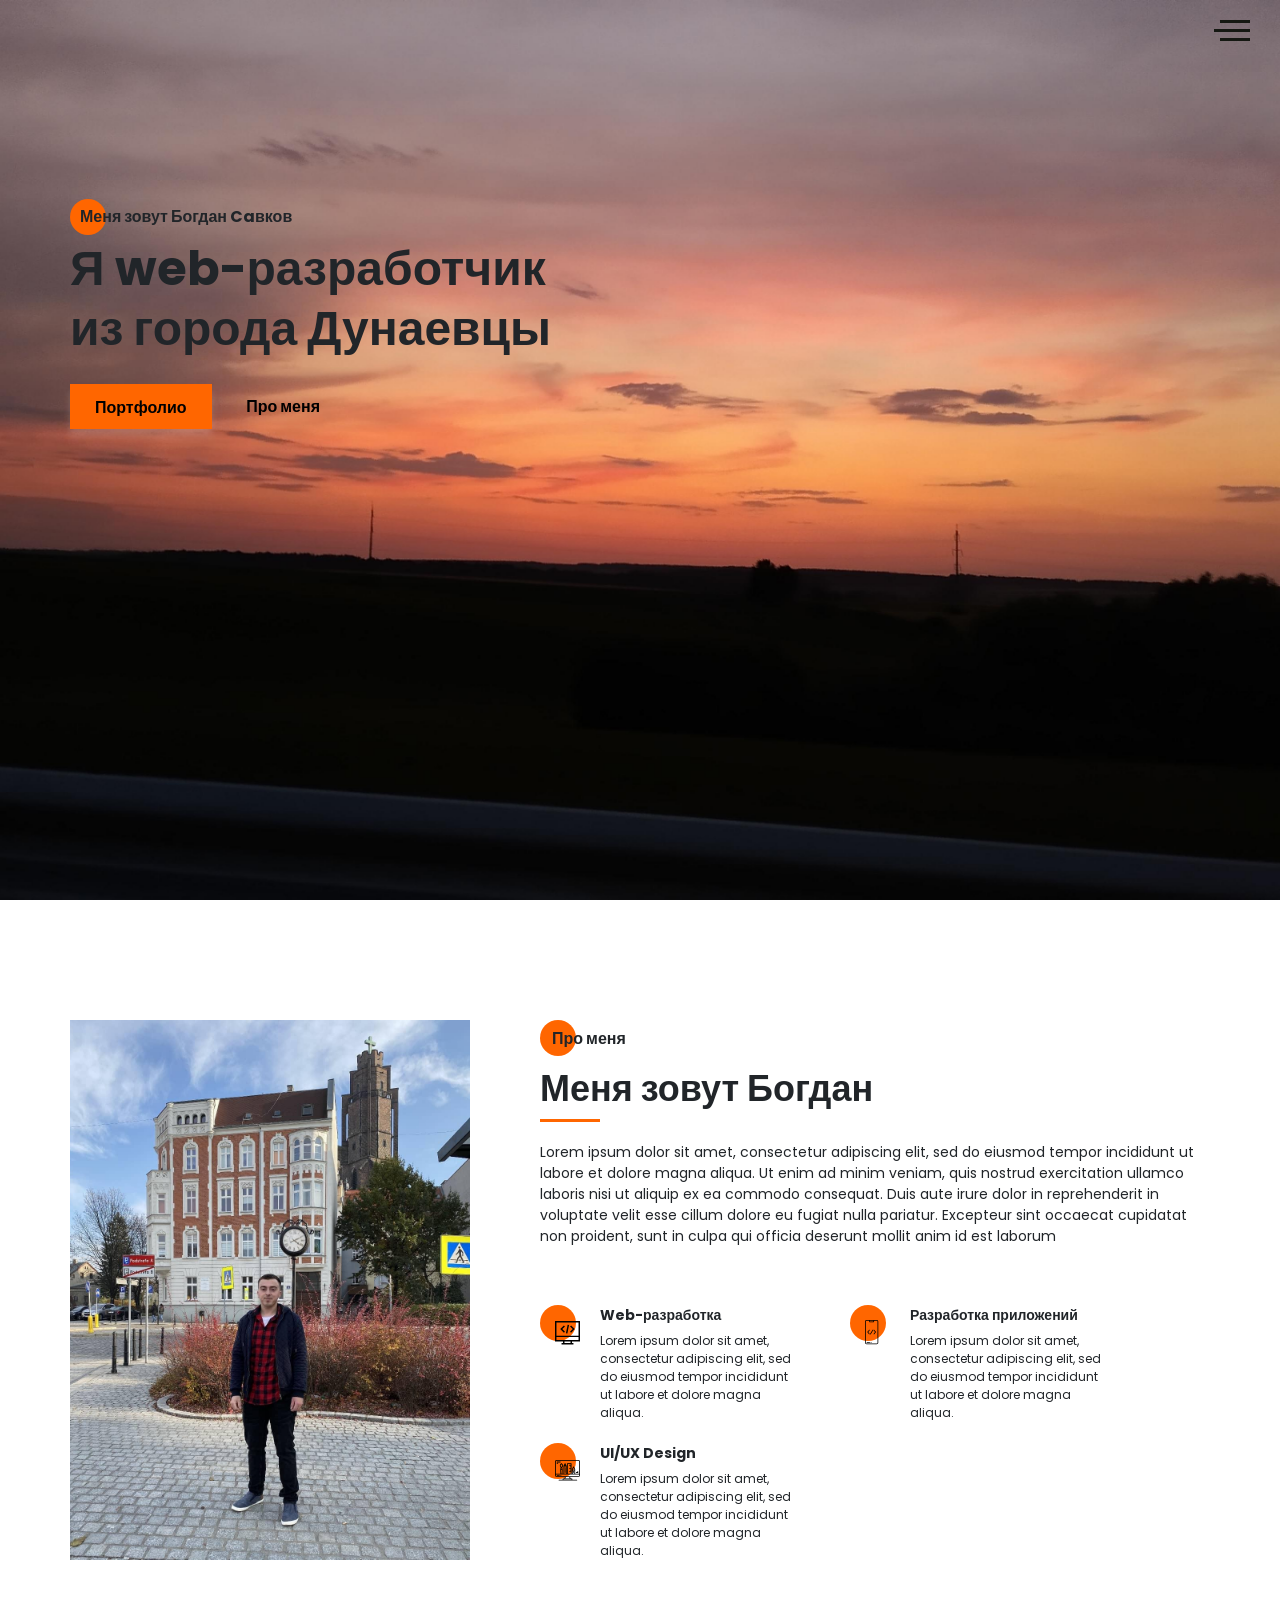
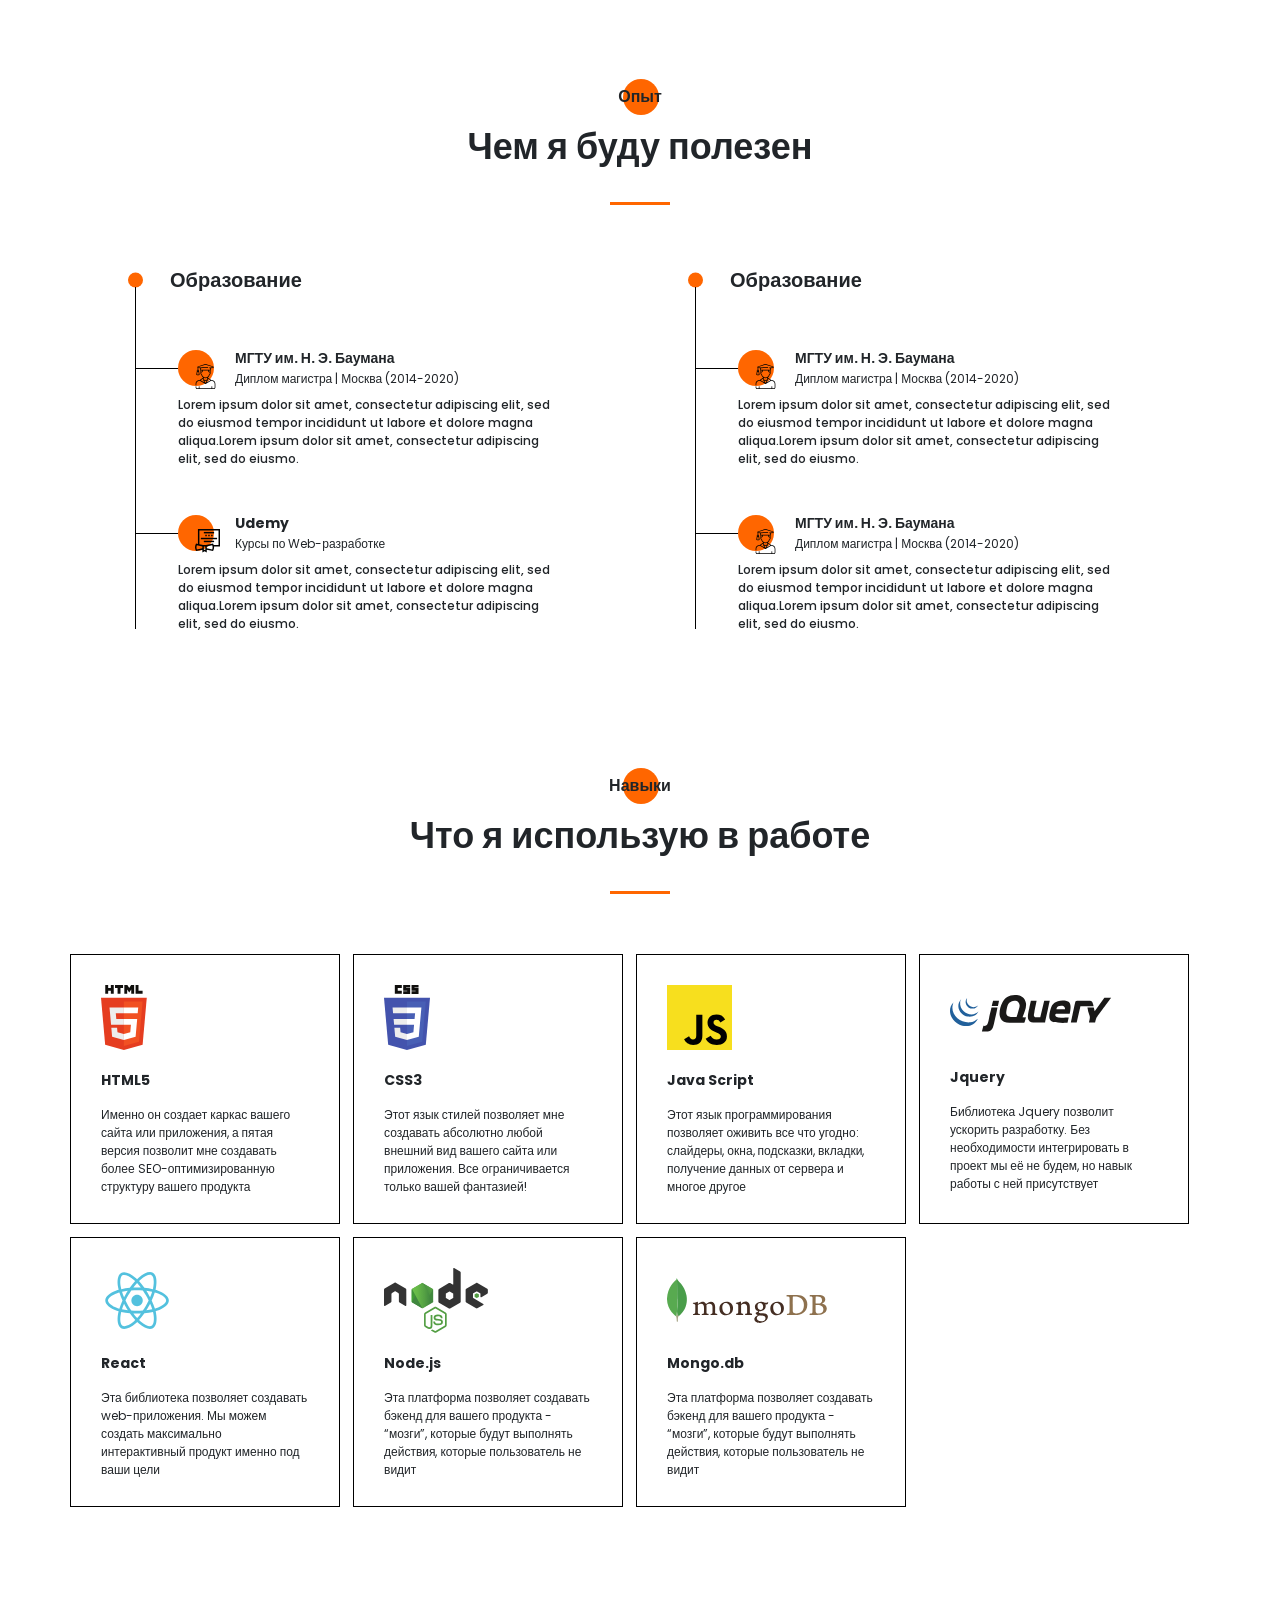
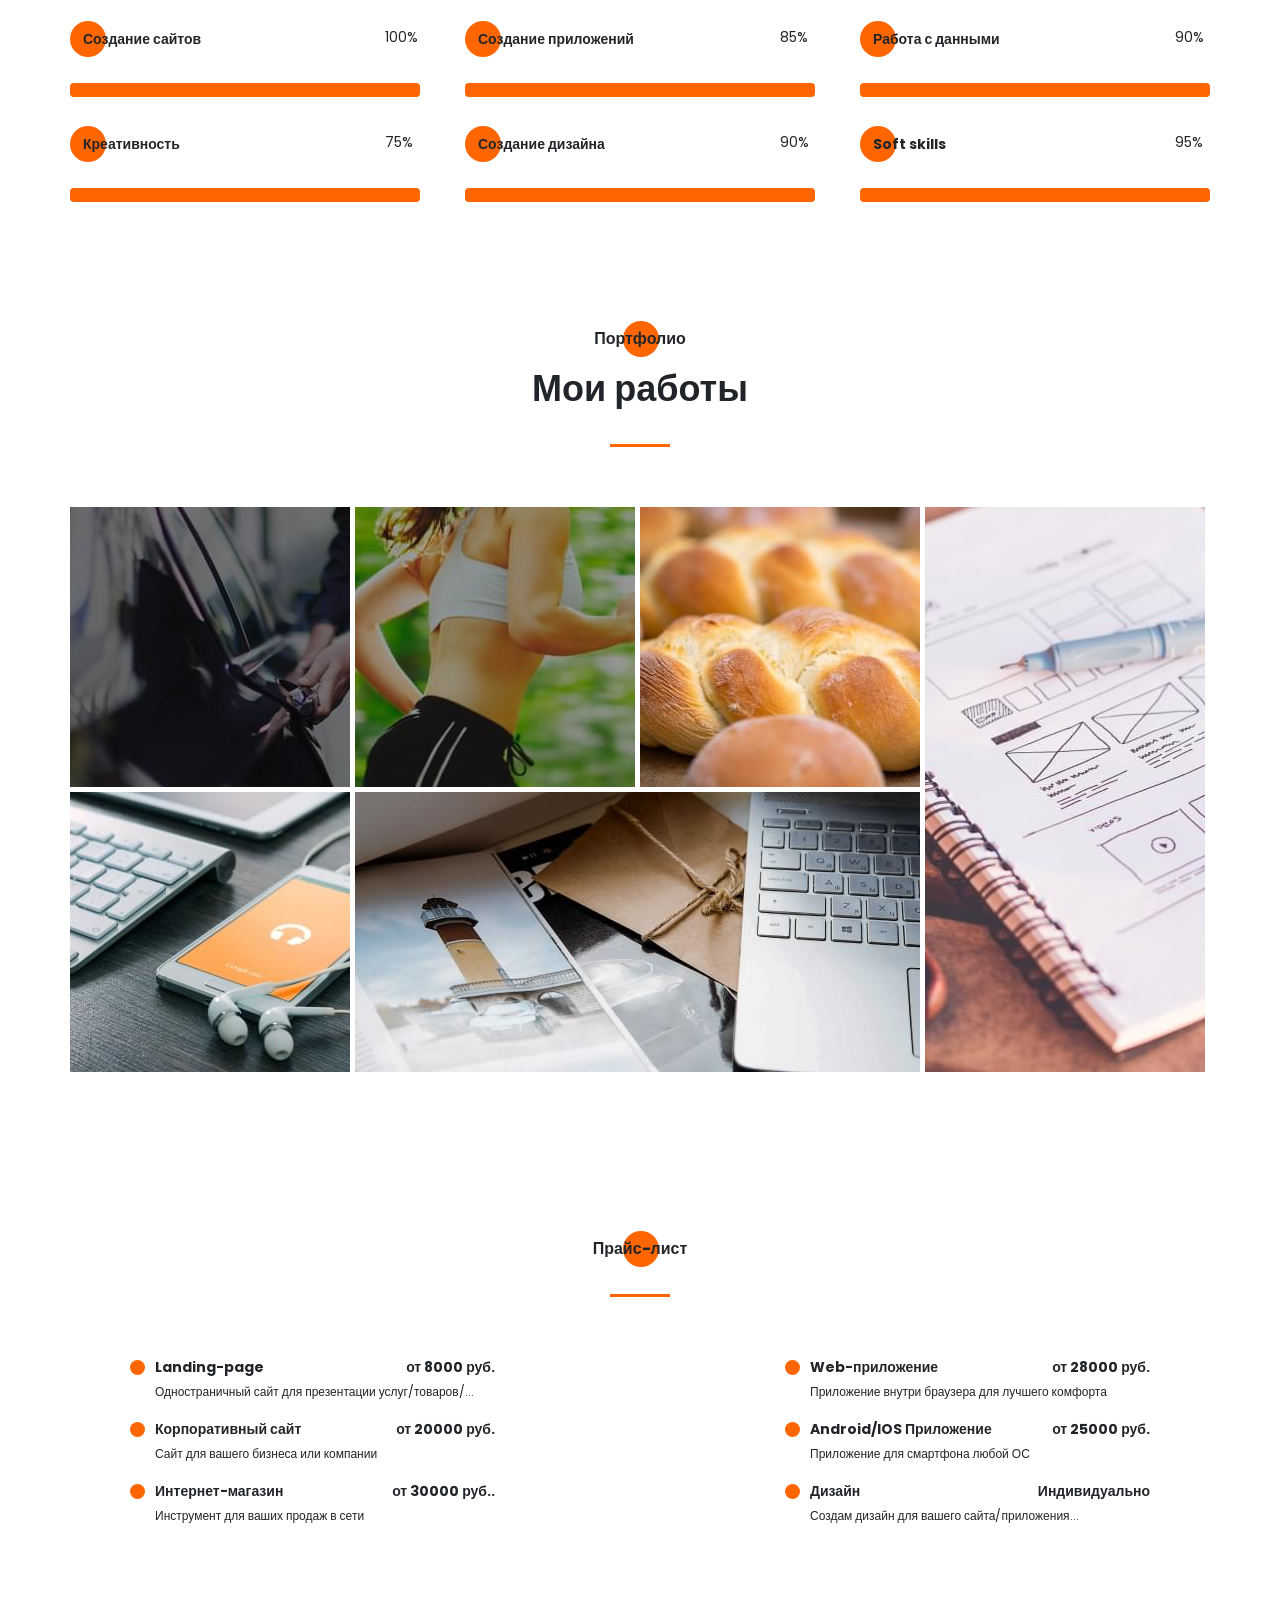
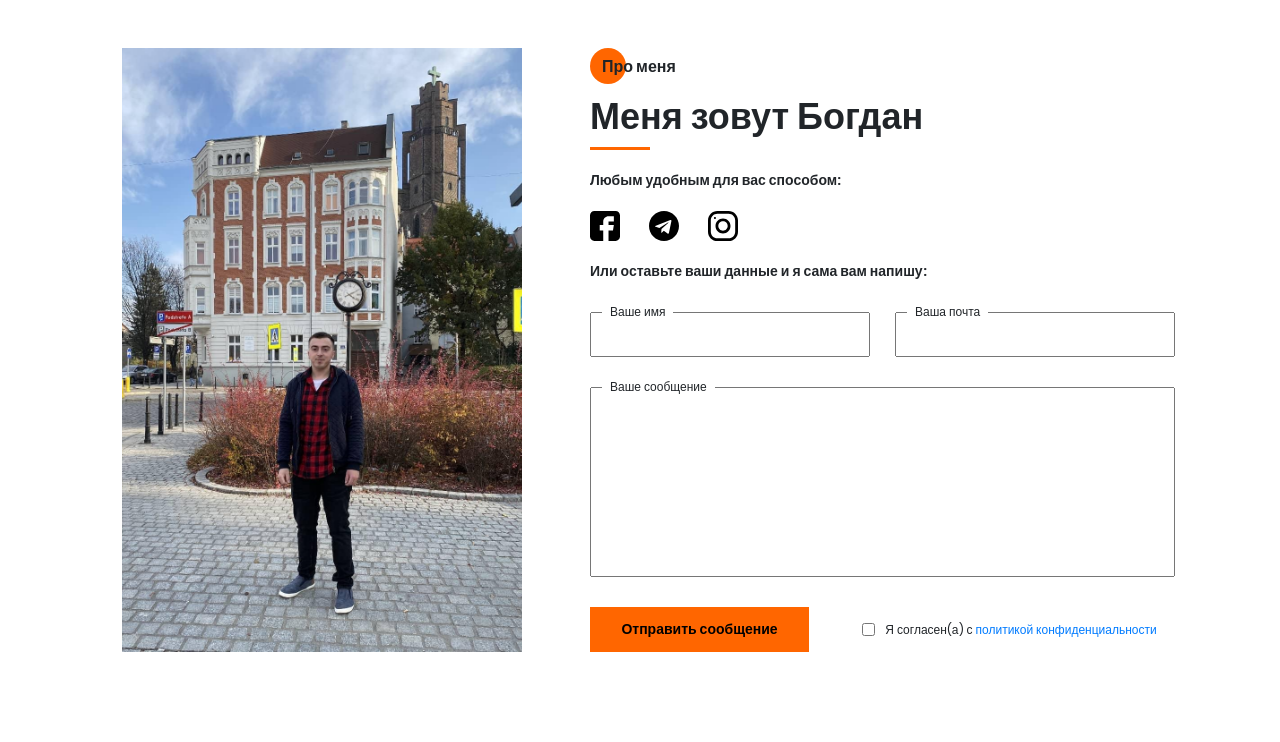
<file: index.html>
<!DOCTYPE html><html lang="ru"><head><meta charset="UTF-8"><meta name="viewport" content="width=device-width,initial-scale=1"><meta http-equiv="X-UA-Compatible" content="ie=edge"><title>Portfolio</title><meta name="title" content="Мое портфолио"><meta name="description" content="Здесь вы сможете ознакомиться с моими работами и узнать больше обо мне"><!-- Open Graph / Facebook --><meta property="og:type" content="website"><meta property="og:url" content="https://metatags.io/"><meta property="og:title" content="Мое портфолио"><meta property="og:description" content="Здесь вы сможете ознакомиться с моими работами и узнать больше обо мне"><meta property="og:image" content="https://metatags.io/assets/meta-tags-16a33a6a8531e519cc0936fbba0ad904e52d35f34a46c97a2c9f6f7dd7d336f2.png"><!-- Twitter --><meta property="twitter:card" content="summary_large_image"><meta property="twitter:url" content="https://metatags.io/"><meta property="twitter:title" content="Мое портфолио"><meta property="twitter:description" content="Здесь вы сможете ознакомиться с моими работами и узнать больше обо мне"><meta property="twitter:image" content="https://metatags.io/assets/meta-tags-16a33a6a8531e519cc0936fbba0ad904e52d35f34a46c97a2c9f6f7dd7d336f2.png"><!-- Favicon 
    <link rel="apple-touch-icon" sizes="57x57" href="icons/favicon//apple-icon-57x57.png">
    <link rel="apple-touch-icon" sizes="60x60" href="icons/favicon//apple-icon-60x60.png">
    <link rel="apple-touch-icon" sizes="72x72" href="icons/favicon//apple-icon-72x72.png">
    <link rel="apple-touch-icon" sizes="76x76" href="icons/favicon//apple-icon-76x76.png">
    <link rel="apple-touch-icon" sizes="114x114" href="icons/favicon//apple-icon-114x114.png">
    <link rel="apple-touch-icon" sizes="120x120" href="icons/favicon//apple-icon-120x120.png">
    <link rel="apple-touch-icon" sizes="144x144" href="icons/favicon//apple-icon-144x144.png">
    <link rel="apple-touch-icon" sizes="152x152" href="icons/favicon//apple-icon-152x152.png">
    <link rel="apple-touch-icon" sizes="180x180" href="icons/favicon//apple-icon-180x180.png">
    <link rel="icon" type="image/png" sizes="192x192"  href="icons/favicon//android-icon-192x192.png">
    <link rel="icon" type="image/png" sizes="32x32" href="icons/favicon//favicon-32x32.png">
    <link rel="icon" type="image/png" sizes="96x96" href="icons/favicon//favicon-96x96.png">
    <link rel="icon" type="image/png" sizes="16x16" href="icons/favicon//favicon-16x16.png">
    <link rel="manifest" href="icons/favicon//manifest.json">
    <meta name="msapplication-TileColor" content="#ffffff">
    <meta name="msapplication-TileImage" content="icons/favicon//ms-icon-144x144.png">
    <meta name="theme-color" content="#ffffff">--><link rel="stylesheet" href="css/style.min.css"></head><body><aside class="sidepanel"><a href="#" class="sidepanel__link"><svg width="20" height="20" viewBox="0 0 20 20" fill="none" xmlns="http://www.w3.org/2000/svg"><path d="M-7.46167e-07 2.92969L-1.28061e-07 17.0703C-5.74539e-08 18.6856 1.31439 20 2.92969 20L17.0703 20C18.6856 20 20 18.6856 20 17.0703L20 11.1719L12.9297 11.1719L12.9297 13.5156L9.41406 13.5156L9.41406 11.1719L7.03125 11.1719C5.09262 11.1719 3.51562 9.59488 3.51562 7.65625L3.51562 4.10156L7.03125 4.10156L7.03125 7.65625L9.41406 7.65625L9.41406 4.10156L12.9297 4.6875L12.9297 7.65625L20 7.65625L20 2.92969C20 1.31439 18.6856 -8.16774e-07 17.0703 -7.46167e-07L2.92969 -1.28061e-07C1.31439 -5.74539e-08 -8.16774e-07 1.31439 -7.46167e-07 2.92969Z" fill="#ff6600"/></svg> </a><a href="#" class="sidepanel__link"><svg width="20" height="20" viewBox="0 0 20 20" fill="none" xmlns="http://www.w3.org/2000/svg"><path d="M-6.01032e-07 6.25L-2.73196e-07 13.75C-1.22337e-07 17.2012 2.79875 20 6.25 20L13.75 20C17.2013 20 20 17.2012 20 13.75L20 6.25C20 2.79875 17.2012 -7.51891e-07 13.75 -6.01032e-07L6.25 -2.73196e-07C2.79875 -1.22337e-07 -7.51891e-07 2.79875 -6.01032e-07 6.25ZM13.75 1.875C16.1625 1.875 18.125 3.8375 18.125 6.25L18.125 13.75C18.125 16.1625 16.1625 18.125 13.75 18.125L6.25 18.125C3.8375 18.125 1.875 16.1625 1.875 13.75L1.875 6.25C1.875 3.8375 3.8375 1.875 6.25 1.875L13.75 1.875Z" fill="#ff6600"/><path d="M5 10C5 12.7612 7.23875 15 10 15C12.7613 15 15 12.7612 15 10C15 7.23875 12.7612 5 10 5C7.23875 5 5 7.23875 5 10ZM13.125 10C13.125 11.7225 11.7225 13.125 10 13.125C8.27625 13.125 6.875 11.7225 6.875 10C6.875 8.2775 8.27625 6.875 10 6.875C11.7225 6.875 13.125 8.2775 13.125 10Z" fill="#ff6600"/><path d="M5.29123 4.625C5.29123 4.25704 4.99295 3.95875 4.62499 3.95875C4.25703 3.95875 3.95874 4.25704 3.95874 4.625C3.95874 4.99296 4.25703 5.29125 4.62499 5.29125C4.99295 5.29125 5.29123 4.99296 5.29123 4.625Z" fill="#ff6600"/></svg> </a><a href="#" class="sidepanel__link"><svg width="19" height="20" viewBox="0 0 19 20" fill="none" xmlns="http://www.w3.org/2000/svg"><path d="M-4.37114e-07 9.99951C-1.95608e-07 15.5245 4.36167 19.9995 9.74107 19.9995C14.0457 19.9995 17.6962 17.1345 18.9832 13.162C19.0749 12.662 18.7734 12.4787 18.5148 12.4787C18.2835 12.4787 17.6706 12.487 16.8585 12.4912C17.4459 15.2728 15.5517 15.8595 15.5517 15.8595C14.4274 16.3145 14.1267 16.972 14.1267 16.972C13.5228 17.8778 13.5352 16.902 13.5352 16.902C13.603 15.8978 14.5389 15.3703 14.5389 15.3703C16.0283 14.4787 15.5979 13.0295 15.3493 12.4578C14.719 12.3678 14.2903 12.1103 14.0466 11.8245C13.8029 14.0453 12.9652 16.3795 9.23304 16.3795C8.16988 16.3795 7.30085 15.992 6.61933 15.3503C6.37316 15.4628 5.3827 15.8003 4.04116 15.2628C4.04116 15.2628 3.78012 14.4253 5.03988 12.5128C4.82345 11.7128 4.71606 10.8628 4.7111 10.0128C4.71606 9.16284 4.82345 8.31285 5.03988 7.51284C3.78012 5.61285 4.04116 4.77535 4.04116 4.77535C5.3827 4.23785 6.37316 4.57534 6.61933 4.67535C7.30085 4.03785 8.16988 3.65035 9.23304 3.65035C12.9752 3.65035 13.7987 5.98784 14.0383 8.21284C14.3307 7.86284 14.928 7.53784 15.8408 7.53784C17.1444 7.53784 18.1918 7.55034 18.5082 7.55034C18.7635 7.55034 19.0683 7.37534 18.9708 6.86284C17.692 2.86201 14.0391 -0.000488895 9.74107 -0.000488707C4.36167 -0.000488472 -6.7851e-07 4.47701 -4.37114e-07 9.99951Z" fill="#ff6600"/></svg></a><div class="sidepanel__divider"></div><div class="sidepanel__text"><span>Социальные сети</span></div></aside><div class="menu"><div class="menu__block"><div class="menu__close"><svg width="29" height="30" viewBox="0 0 29 30" fill="none" xmlns="http://www.w3.org/2000/svg"><path d="M17.1568 14.5231L28.4489 3.23075C29.1837 2.49623 29.1837 1.30861 28.4489 0.574085C27.7144 -0.160437 26.5267 -0.160437 25.7922 0.574085L14.4998 11.8665L3.20781 0.574085C2.47295 -0.160437 1.28567 -0.160437 0.551149 0.574085C-0.183716 1.30861 -0.183716 2.49623 0.551149 3.23075L11.8432 14.5231L0.551149 25.8155C-0.183716 26.55 -0.183716 27.7376 0.551149 28.4721C0.917206 28.8385 1.39852 29.0226 1.87948 29.0226C2.36045 29.0226 2.84141 28.8385 3.20781 28.4721L14.4998 17.1798L25.7922 28.4721C26.1586 28.8385 26.6396 29.0226 27.1205 29.0226C27.6015 29.0226 28.0825 28.8385 28.4489 28.4721C29.1837 27.7376 29.1837 26.55 28.4489 25.8155L17.1568 14.5231Z" fill="black"/></svg></div><nav><ul class="menu__list"><li class="menu__link"><a href="#about">ПРО МЕНЯ</a></li><li class="menu__link"><a href="#experience">МОЙ ОПЫТ</a></li><li class="menu__link"><a href="#skills">МОИ НАВЫКИ</a></li><li class="menu__link"><a href="#portfolio">МОИ РАБОТЫ</a></li><li class="menu__link"><a href="#price">ПРАЙС-ЛИСТ</a></li><li class="menu__link"><a href="#contacts">КОНТАКТЫ</a></li></ul></nav><div class="menu__social"><a href="#"><svg width="20" height="19" viewBox="0 0 20 19" fill="none" xmlns="http://www.w3.org/2000/svg"><path d="M10 0C4.475 0 0 4.36167 0 9.74107C0 14.0457 2.865 17.6962 6.8375 18.9832C7.3375 
                        19.0749 7.52083 18.7734 7.52083 18.5148C7.52083 18.2835 7.5125 17.6706 7.50833 16.8585C4.72667 
                        17.4459 4.14 15.5517 4.14 15.5517C3.685 14.4274 3.0275 14.1267 3.0275 14.1267C2.12167 13.5228 
                        3.0975 13.5352 3.0975 13.5352C4.10167 13.603 4.62917 14.5389 4.62917 14.5389C5.52083 16.0283 
                        6.97 15.5979 7.54167 15.3493C7.63167 14.719 7.88917 14.2903 8.175 14.0466C5.95417 13.8029 3.62 
                        12.9652 3.62 9.23304C3.62 8.16988 4.0075 7.30085 4.64917 6.61934C4.53667 6.37317 4.19917 5.3827
                        4.73667 4.04116C4.73667 4.04116 5.57417 3.78012 7.48667 5.03988C8.28667 4.82345 9.13667 4.71606 
                        9.98667 4.7111C10.8367 4.71606 11.6867 4.82345 12.4867 5.03988C14.3867 3.78012 15.2242 4.04116 
                        15.2242 4.04116C15.7617 5.3827 15.4242 6.37317 15.3242 6.61934C15.9617 7.30085 16.3492 8.16988 
                        16.3492 9.23304C16.3492 12.9752 14.0117 13.7987 11.7867 14.0383C12.1367 14.3307 12.4617 14.928 
                        12.4617 15.8408C12.4617 17.1444 12.4492 18.1918 12.4492 18.5082C12.4492 18.7635 12.6242 19.0683 
                        13.1367 18.9708C17.1375 17.692 20 14.0391 20 9.74107C20 4.36167 15.5225 0 10 0Z" fill="#212121"/></svg> </a><a href="#"><svg width="20" height="20" viewBox="0 0 20 20" fill="none" xmlns="http://www.w3.org/2000/svg"><path d="M13.7495 0L6.24951 0C2.79826 0 -0.000488281 2.79875 -0.000488281 6.25L-0.000488281 13.75C-0.000488281 17.2013 2.79826 20 6.24951 20L13.7495 20C17.2008 20 19.9995 17.2013 19.9995 13.75L19.9995 6.25C19.9995 2.79875 17.2008 0 13.7495 0ZM18.1245 13.75C18.1245 16.1625 16.162 18.125 13.7495 18.125L6.24951 18.125C3.83701 18.125 1.87451 16.1625 1.87451 13.75L1.87451 6.25C1.87451 3.8375 3.83701 1.875 6.24951 1.875L13.7495 1.875C16.162 1.875 18.1245 3.8375 18.1245 6.25L18.1245 13.75Z" fill="black"/><path d="M9.99951 5C7.23826 5 4.99951 7.23875 4.99951 10C4.99951 12.7613 7.23826 15 9.99951 15C12.7608 15 14.9995 12.7613 14.9995 10C14.9995 7.23875 12.7608 5 9.99951 5ZM9.99951 13.125C8.27701 13.125 6.87451 11.7225 6.87451 10C6.87451 8.27625 8.27701 6.875 9.99951 6.875C11.722 6.875 13.1245 8.27625 13.1245 10C13.1245 11.7225 11.722 13.125 9.99951 13.125Z" fill="black"/><path d="M15.3745 5.29123C15.7425 5.29123 16.0408 4.99295 16.0408 4.62499C16.0408 4.25703 15.7425 3.95874 15.3745 3.95874C15.0065 3.95874 14.7083 4.25703 14.7083 4.62499C14.7083 4.99295 15.0065 5.29123 15.3745 5.29123Z" fill="black"/></svg> </a><a href="#"><svg width="20" height="20" viewBox="0 0 20 20" fill="none" xmlns="http://www.w3.org/2000/svg"><path d="M17.0698 0L2.9292 0C1.3139 0 -0.000488281 1.31439 -0.000488281 2.92969L-0.000488281 17.0703C-0.000488281 18.6856 1.3139 20 2.9292 20L8.82764 20L8.82764 12.9297L6.48389 12.9297L6.48389 9.41406L8.82764 9.41406L8.82764 7.03125C8.82764 5.09262 10.4046 3.51563 12.3433 3.51563L15.8979 3.51563L15.8979 7.03125L12.3433 7.03125L12.3433 9.41406L15.8979 9.41406L15.312 12.9297L12.3433 12.9297L12.3433 20L17.0698 20C18.6851 20 19.9995 18.6856 19.9995 17.0703L19.9995 2.92969C19.9995 1.31439 18.6851 0 17.0698 0Z" fill="black"/></svg></a></div></div><div class="menu__overlay"></div></div><section class="promo"><div class="hamburger"><span></span> <span class="long"></span> <span></span></div><div class="container"><div class="title title_fz16 promo__subtitle">Меня зовут Богдан Caвков</div><h1 class="title title_fz48 promo__title">Я web-разработчик<br>из города Дунаевцы</h1><div class="promo__btns"><a href="#portfolio" class="promo__link btn promo__link">Портфолио</a> <a href="#about" class="promo__link">Про меня</a></div></div></section><section class="about" id="about"><div class="container"><div class="about__wrapper"><div class="about__photo"><img src="img/260424483_627302814974331_3815499958466614402_n(1).jpg" alt="photo"></div><div class="about__descr"><h2 class="title title_fz16 about__title">Про меня</h2><div class="title title_fz36 about__subtitle">Меня зовут Богдан</div><div class="divider"></div><p class="about__text">Lorem ipsum dolor sit amet, consectetur adipiscing elit, sed do eiusmod tempor incididunt ut labore et dolore magna aliqua. Ut enim ad minim veniam, quis nostrud exercitation ullamco laboris nisi ut aliquip ex ea commodo consequat. Duis aute irure dolor in reprehenderit in voluptate velit esse cillum dolore eu fugiat nulla pariatur. Excepteur sint occaecat cupidatat non proident, sunt in culpa qui officia deserunt mollit anim id est laborum</p></div><div class="about__skills"><div class="about__skills-item"><div class="about__skills-circle"><img src="icons/about_me/web_development.svg" alt="web-dev"></div><div><div class="title title_fz14">Web-разработка</div><div class="about__skills-text">Lorem ipsum dolor sit amet, consectetur adipiscing elit, sed do eiusmod tempor incididunt ut labore et dolore magna aliqua.</div></div></div><div class="about__skills-item"><div class="about__skills-circle"><img src="icons/about_me/mobile_dev.svg" alt="mobile-dev"></div><div><div class="title title_fz14">Разработка приложений</div><div class="about__skills-text">Lorem ipsum dolor sit amet, consectetur adipiscing elit, sed do eiusmod tempor incididunt ut labore et dolore magna aliqua.</div></div></div><div class="about__skills-item"><div class="about__skills-circle"><img src="icons/about_me/design.svg" alt="design"></div><div><div class="title title_fz14">UI/UX Design</div><div class="about__skills-text">Lorem ipsum dolor sit amet, consectetur adipiscing elit, sed do eiusmod tempor incididunt ut labore et dolore magna aliqua.</div></div></div></div></div></div></section><section class="experience" id="experience"><div class="container"><div class="experience__descr title__descr"><div class="experience__title title__title"></div><h2 class="title title_fz16">Опыт</h2><div class="title title_fz36 experience__subtitle">Чем я буду полезен</div><div class="divider"></div></div><div class="experience__wrapper"><div class="experience__column"><h3 class="title title_fz20 experience__column-title">Образование</h3><ul><li><div class="experience__item"><div class="experience__item-head"><div class="experience__item-icon"><img src="icons/experience/university.svg" alt="university"></div><h4 class="title title_fz14">МГТУ им. Н. Э. Баумана</h4><div class="experience__item-location">Диплом магистра | Москва (2014-2020)</div></div><div class="experience__item-body">Lorem ipsum dolor sit amet, consectetur adipiscing elit, sed do eiusmod tempor incididunt ut labore et dolore magna aliqua.Lorem ipsum dolor sit amet, consectetur adipiscing elit, sed do eiusmo.</div></div></li><li><div class="experience__item"><div class="experience__item-head"><div class="experience__item-icon"><img src="icons/experience/courses.svg" alt="courses"></div><h4 class="title title_fz14">Udemy</h4><div class="experience__item-location">Курсы по Web-разработке</div></div><div class="experience__item-body">Lorem ipsum dolor sit amet, consectetur adipiscing elit, sed do eiusmod tempor incididunt ut labore et dolore magna aliqua.Lorem ipsum dolor sit amet, consectetur adipiscing elit, sed do eiusmo.</div></div></li></ul></div><div class="experience__column"><h3 class="title title_fz20 experience__column-title">Образование</h3><ul><li><div class="experience__item"><div class="experience__item-head"><div class="experience__item-icon"><img src="icons/experience/university.svg" alt="university"></div><h4 class="title title_fz14">МГТУ им. Н. Э. Баумана</h4><div class="experience__item-location">Диплом магистра | Москва (2014-2020)</div></div><div class="experience__item-body">Lorem ipsum dolor sit amet, consectetur adipiscing elit, sed do eiusmod tempor incididunt ut labore et dolore magna aliqua.Lorem ipsum dolor sit amet, consectetur adipiscing elit, sed do eiusmo.</div></div></li><li><div class="experience__item"><div class="experience__item-head"><div class="experience__item-icon"><img src="icons/experience/university.svg" alt="university"></div><h4 class="title title_fz14">МГТУ им. Н. Э. Баумана</h4><div class="experience__item-location">Диплом магистра | Москва (2014-2020)</div></div><div class="experience__item-body">Lorem ipsum dolor sit amet, consectetur adipiscing elit, sed do eiusmod tempor incididunt ut labore et dolore magna aliqua.Lorem ipsum dolor sit amet, consectetur adipiscing elit, sed do eiusmo.</div></div></li></ul></div></div></div></section><section class="skills" id="skills"><div class="container"><div class="skills__descr title__descr"><div class="skills__title title__title"></div><h2 class="title title_fz16">Навыки</h2><div class="title title_fz36 skills__subtitle">Что я использую в работе</div><div class="divider"></div></div><div class="skills__wrapper"><div class="skills__item"><img src="icons/skills/html5.svg" alt="HTML5"><h3 class="title title_fz14">HTML5</h3><p>Именно он создает каркас вашего сайта или приложения, а пятая версия позволит мне создавать более SEO-оптимизированную структуру вашего продукта</p></div><div class="skills__item"><img src="icons/skills/css3.svg" alt="CSS3"><h3 class="title title_fz14">CSS3</h3><p>Этот язык стилей позволяет мне создавать абсолютно любой внешний вид вашего сайта или приложения. Все ограничивается только вашей фантазией!</p></div><div class="skills__item"><img src="icons/skills/js.svg" alt="JS"><h3 class="title title_fz14">Java Script</h3><p>Этот язык программирования позволяет оживить все что угодно: слайдеры, окна, подсказки, вкладки, получение данных от сервера и многое другое</p></div><div class="skills__item0"><img src="icons/skills/jquery.svg" alt="JQ"><h3 class="title title_fz14">Jquery</h3><p>Библиотека Jquery позволит ускорить разработку. Без необходимости интегрировать в проект мы её не будем, но навык работы с ней присутствует</p></div><div class="skills__item"><img src="icons/skills/react.svg" alt="REACT"><h3 class="title title_fz14">React</h3><p>Эта библиотека позволяет создавать web-приложения. Мы можем создать максимально интерактивный продукт именно под ваши цели</p></div><div class="skills__item"><img src="icons/skills/node.js.svg" alt="NODE"><h3 class="title title_fz14">Node.js</h3><p>Эта платформа позволяет создавать бэкенд для вашего продукта - “мозги”, которые будут выполнять действия, которые пользователь не видит</p></div><div class="skills__item1"><img src="icons/skills/mongo.db.svg" alt="MONGO"><h3 class="title title_fz14">Mongo.db</h3><p>Эта платформа позволяет создавать бэкенд для вашего продукта - “мозги”, которые будут выполнять действия, которые пользователь не видит</p></div></div><div class="skills__ratings"><div class="skills__ratings-item"><div class="title title_fz14 skills__ratings-title">Создание сайтов</div><div class="skills__ratings-counter">100%</div><div class="skills__ratings-line"><span></span></div></div><div class="skills__ratings-item"><div class="title title_fz14 skills__ratings-title">Создание приложений</div><div class="skills__ratings-counter">85%</div><div class="skills__ratings-line"><span></span></div></div><div class="skills__ratings-item"><div class="title title_fz14 skills__ratings-title">Работа с данными</div><div class="skills__ratings-counter">90%</div><div class="skills__ratings-line"><span></span></div></div><div class="skills__ratings-item"><div class="title title_fz14 skills__ratings-title">Креативность</div><div class="skills__ratings-counter">75%</div><div class="skills__ratings-line"><span></span></div></div><div class="skills__ratings-item"><div class="title title_fz14 skills__ratings-title">Создание дизайна</div><div class="skills__ratings-counter">90%</div><div class="skills__ratings-line"><span></span></div></div><div class="skills__ratings-item"><div class="title title_fz14 skills__ratings-title">Soft skills</div><div class="skills__ratings-counter">95%</div><div class="skills__ratings-line"><span></span></div></div></div></div></section><section class="portfolio" id="portfolio"><div class="container"><div class="portfolio__descr title__descr"><div class="portfolio__title title__title"></div><h2 class="title title_fz16">Портфолио</h2><div class="title title_fz36 title__subtitle">Мои работы</div><div class="divider"></div></div><div class="portfolio__wrapper"><a href="#" class="portfolio__item"><img src="img/works/uber.jpg" alt="uber"> </a><a href="#" class="portfolio__item"><img src="img/works/pulse.jpg" alt="pulse"> </a><a href="#" class="portfolio__item"><img src="img/works/bread.jpg" alt="test"> </a><a href="#" class="portfolio__item vertical"><img src="img/works/plans.jpg" alt="test"> </a><a href="#" class="portfolio__item"><img src="img/works/ipad.jpg" alt="test"> </a><a href="#" class="portfolio__item horizonal"><img src="img/works/mac.jpg" alt="test"></a></div></div></section><section class="price" id="price"><div class="container"><div class="price__descr title__descr"><div class="price__title title__title"></div><h2 class="title title_fz16">Прайс-лист</h2><div class="divider"></div></div><div class="price__wrapper"><div class="price__item"><div class="price__type title_fz14">Landing-page</div><div class="price__count title_fz14">от 8000 руб.</div><div class="price__descr">Одностраничный сайт для презентации услуг/товаров/...</div></div><div class="price__item"><div class="price__type title_fz14">Web-приложение</div><div class="price__count title_fz14">от 28000 руб.</div><div class="price__descr">Приложение внутри браузера для лучшего комфорта</div></div><div class="price__item"><div class="price__type title_fz14">Корпоративный сайт</div><div class="price__count title_fz14">от 20000 руб.</div><div class="price__descr">Сайт для вашего бизнеса или компании</div></div><div class="price__item"><div class="price__type title_fz14">Android/IOS Приложение</div><div class="price__count title_fz14">от 25000 руб.</div><div class="price__descr">Приложение для смартфона любой ОС</div></div><div class="price__item"><div class="price__type title_fz14">Интернет-магазин</div><div class="price__count title_fz14">от 30000 руб..</div><div class="price__descr">Инструмент для ваших продаж в сети</div></div><div class="price__item"><div class="price__type title_fz14">Дизайн</div><div class="price__count title_fz14">Индивидуально</div><div class="price__descr">Создам дизайн для вашего сайта/приложения...</div></div></div></div></section><section class="contacts" id="contacts"><div class="container"><div class="contacts__wrapper"><div class="contacts__photo"><img src="img/260424483_627302814974331_3815499958466614402_n(1).jpg" alt="photo"></div><div class="contacts__descr"><h2 class="title title_fz16 contacts__title">Про меня</h2><div class="title title_fz36 contacts__subtitle">Меня зовут Богдан</div><div class="divider"></div><div class="title title_fz14 contacts__text">Любым удобным для вас способом:</div><div class="contacts__icons"><a href="#" class="contacts__link1"><img src="icons/social/facebook.svg" alt="facebook"> </a><a href="#" class="contacts__link"><img src="icons/social/telegram.svg" alt="telegram"> </a><a href="#" class="contacts__link"><img src="icons/social/instagram.svg" alt="instagram"></a></div><div class="title title_fz14 contacts__text">Или оставьте ваши данные и я сама вам напишу:</div><form action="#" class="contacts__form"><div class="contacts__input"><input required name="name" id="name" type="text"> <label for="name">Ваше имя</label></div><div class="contacts__input"><input required name="email" id="email" type="text"> <label for="email">Ваша почта</label></div><div class="contacts__textarea"><textarea name="text" id="text"></textarea> <label for="text">Ваше сообщение</label></div><div class="contacts__triggers"><button class="contacts__btn btn">Отправить сообщение</button><div class="contacts__policy"><input required type="checkbox"> <span>Я согласен(а) с <a href="/policy.html">политикой конфиденциальности</a></span></div></div></form></div></div></div></section><script src="js/script.js"></script><script src="js/jquery.validate.min.js"></script></body></html>
</file>
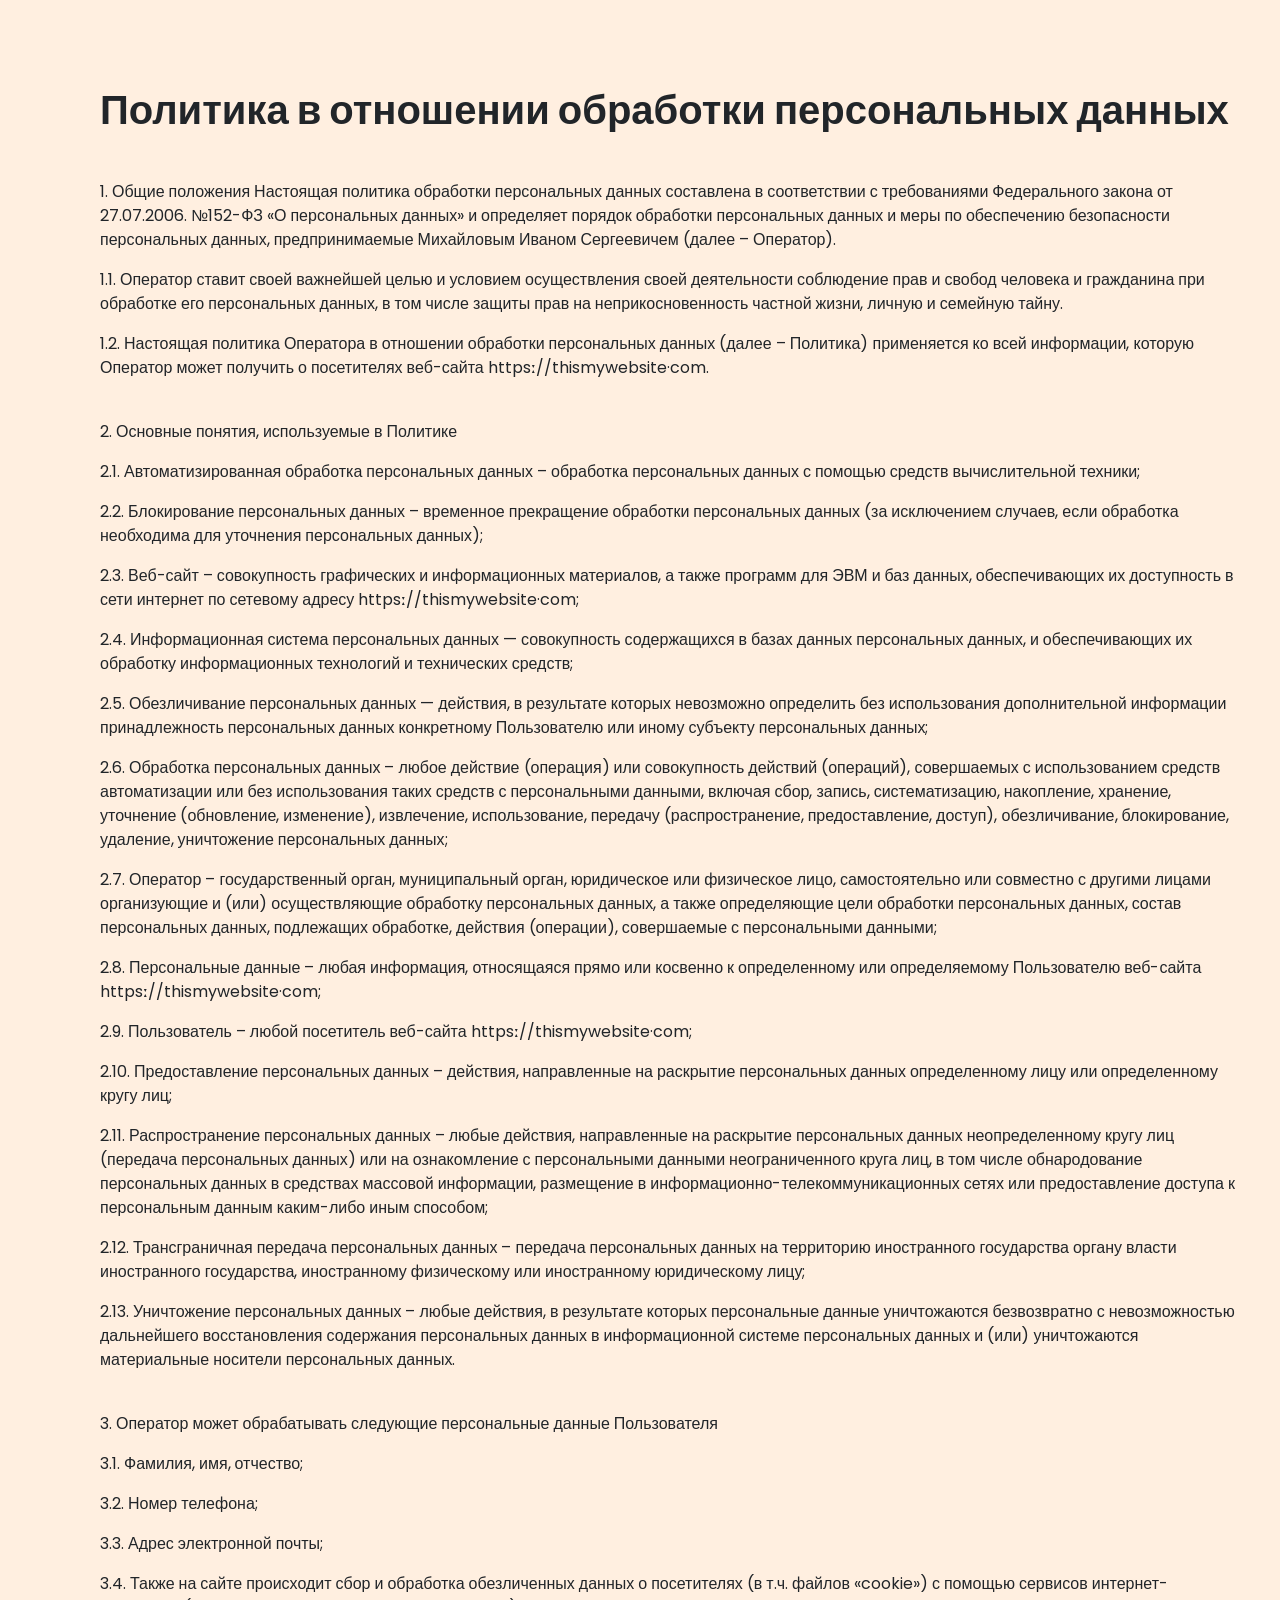
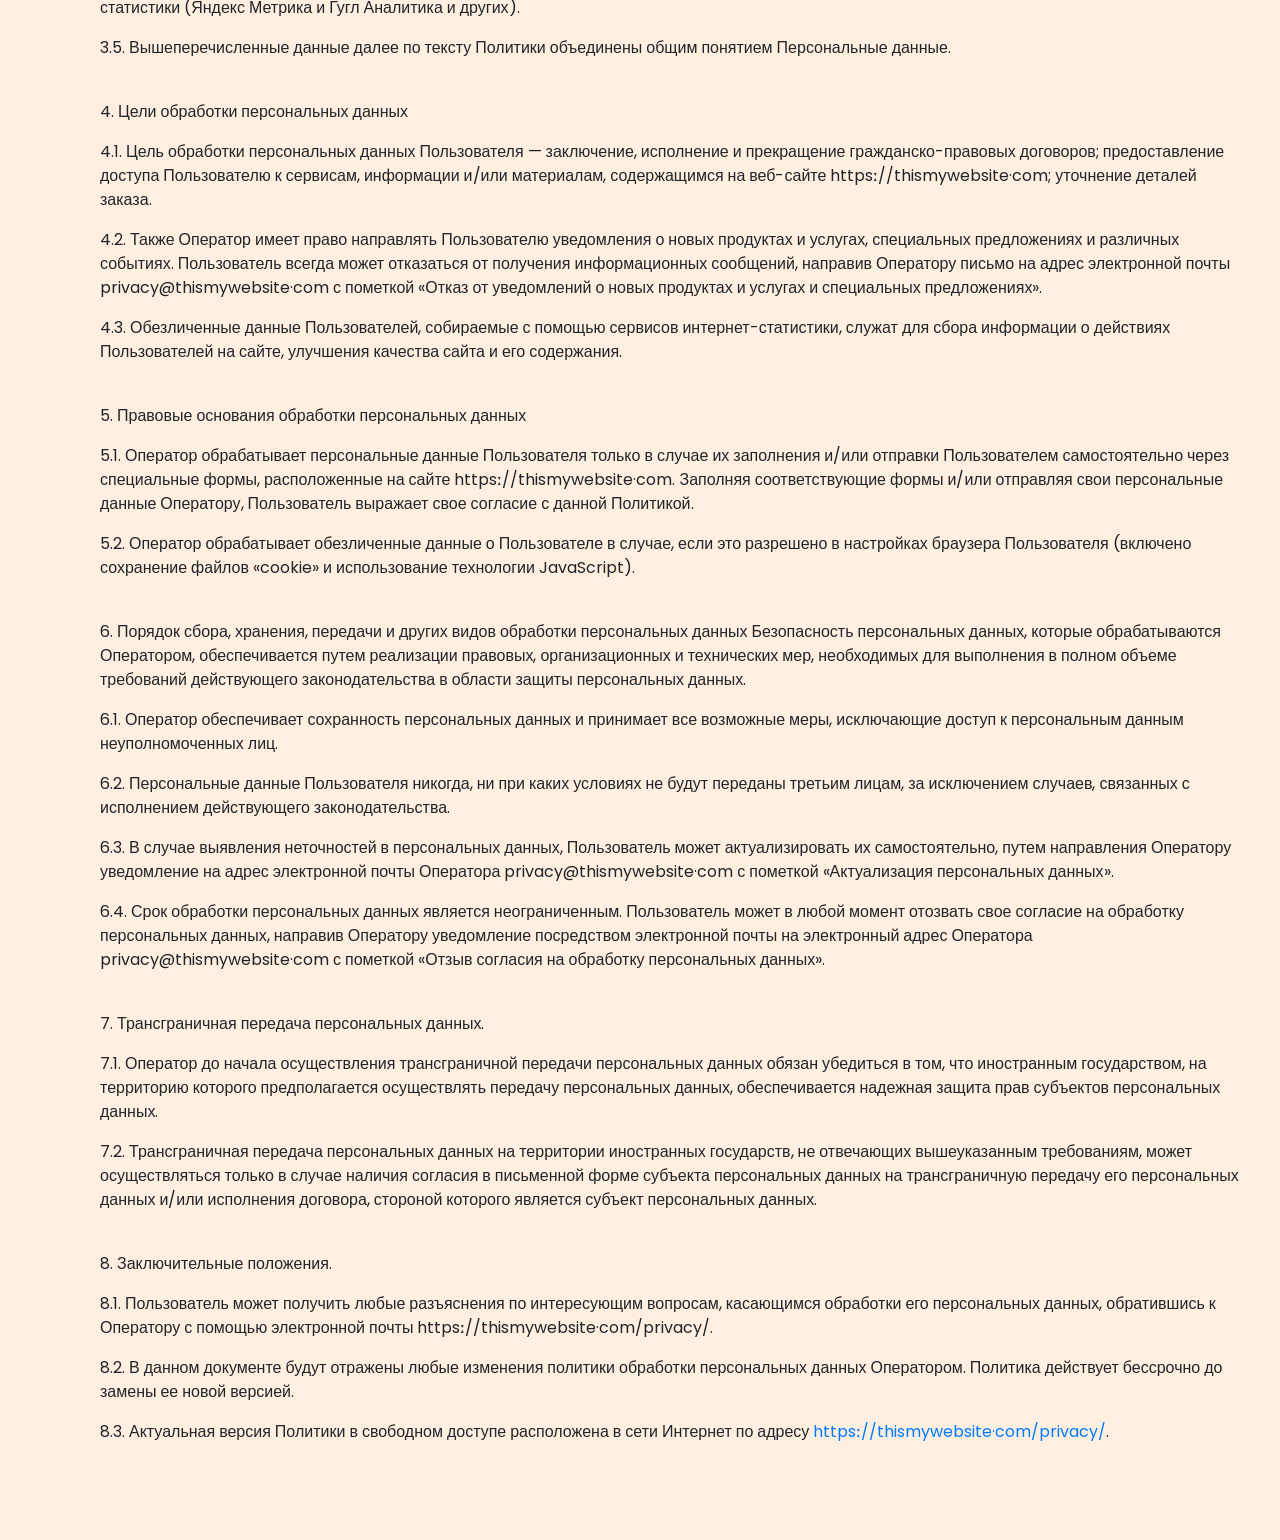
<file: policy.html>
<!DOCTYPE html><html lang="en"><head><meta charset="UTF-8"><meta name="viewport" content="width=device-width,initial-scale=1"><title>Policy</title><link rel="stylesheet" href="css/style.min.css"></head><body><section class="policy"><div class="container"><h3 class="policy__header">Политика в отношении обработки персональных данных</h3><div class="policy__text"><p>1. Общие положения Настоящая политика обработки персональных данных составлена в соответствии с требованиями Федерального закона от 27.07.2006. №152-ФЗ «О персональных данных» и определяет порядок обработки персональных данных и меры по обеспечению безопасности персональных данных, предпринимаемые Михайловым Иваном Сергеевичем (далее – Оператор).</p><p>1.1. Оператор ставит своей важнейшей целью и условием осуществления своей деятельности соблюдение прав и свобод человека и гражданина при обработке его персональных данных, в том числе защиты прав на неприкосновенность частной жизни, личную и семейную тайну.</p><p>1.2. Настоящая политика Оператора в отношении обработки персональных данных (далее – Политика) применяется ко всей информации, которую Оператор может получить о посетителях веб-сайта httpsː//thismywebsite·com.</p><br><p>2. Основные понятия, используемые в Политике</p><p>2.1. Автоматизированная обработка персональных данных – обработка персональных данных с помощью средств вычислительной техники;</p><p>2.2. Блокирование персональных данных – временное прекращение обработки персональных данных (за исключением случаев, если обработка необходима для уточнения персональных данных);</p><p>2.3. Веб-сайт – совокупность графических и информационных материалов, а также программ для ЭВМ и баз данных, обеспечивающих их доступность в сети интернет по сетевому адресу httpsː//thismywebsite·com;</p><p>2.4. Информационная система персональных данных — совокупность содержащихся в базах данных персональных данных, и обеспечивающих их обработку информационных технологий и технических средств;</p><p>2.5. Обезличивание персональных данных — действия, в результате которых невозможно определить без использования дополнительной информации принадлежность персональных данных конкретному Пользователю или иному субъекту персональных данных;</p><p>2.6. Обработка персональных данных – любое действие (операция) или совокупность действий (операций), совершаемых с использованием средств автоматизации или без использования таких средств с персональными данными, включая сбор, запись, систематизацию, накопление, хранение, уточнение (обновление, изменение), извлечение, использование, передачу (распространение, предоставление, доступ), обезличивание, блокирование, удаление, уничтожение персональных данных;</p><p>2.7. Оператор – государственный орган, муниципальный орган, юридическое или физическое лицо, самостоятельно или совместно с другими лицами организующие и (или) осуществляющие обработку персональных данных, а также определяющие цели обработки персональных данных, состав персональных данных, подлежащих обработке, действия (операции), совершаемые с персональными данными;</p><p>2.8. Персональные данные – любая информация, относящаяся прямо или косвенно к определенному или определяемому Пользователю веб-сайта httpsː//thismywebsite·com;</p><p>2.9. Пользователь – любой посетитель веб-сайта httpsː//thismywebsite·com;</p><p>2.10. Предоставление персональных данных – действия, направленные на раскрытие персональных данных определенному лицу или определенному кругу лиц;</p><p>2.11. Распространение персональных данных – любые действия, направленные на раскрытие персональных данных неопределенному кругу лиц (передача персональных данных) или на ознакомление с персональными данными неограниченного круга лиц, в том числе обнародование персональных данных в средствах массовой информации, размещение в информационно-телекоммуникационных сетях или предоставление доступа к персональным данным каким-либо иным способом;</p><p>2.12. Трансграничная передача персональных данных – передача персональных данных на территорию иностранного государства органу власти иностранного государства, иностранному физическому или иностранному юридическому лицу;</p><p>2.13. Уничтожение персональных данных – любые действия, в результате которых персональные данные уничтожаются безвозвратно с невозможностью дальнейшего восстановления содержания персональных данных в информационной системе персональных данных и (или) уничтожаются материальные носители персональных данных.</p><br><p>3. Оператор может обрабатывать следующие персональные данные Пользователя</p><p>3.1. Фамилия, имя, отчество;</p><p>3.2. Номер телефона;</p><p>3.3. Адрес электронной почты;</p><p>3.4. Также на сайте происходит сбор и обработка обезличенных данных о посетителях (в т.ч. файлов «cookie») с помощью сервисов интернет-статистики (Яндекс Метрика и Гугл Аналитика и других).</p><p>3.5. Вышеперечисленные данные далее по тексту Политики объединены общим понятием Персональные данные.</p><br><p>4. Цели обработки персональных данных</p><p>4.1. Цель обработки персональных данных Пользователя — заключение, исполнение и прекращение гражданско-правовых договоров; предоставление доступа Пользователю к сервисам, информации и/или материалам, содержащимся на веб-сайте httpsː//thismywebsite·com; уточнение деталей заказа.</p><p>4.2. Также Оператор имеет право направлять Пользователю уведомления о новых продуктах и услугах, специальных предложениях и различных событиях. Пользователь всегда может отказаться от получения информационных сообщений, направив Оператору письмо на адрес электронной почты privacy@thismywebsite·com с пометкой «Отказ от уведомлений о новых продуктах и услугах и специальных предложениях».</p><p>4.3. Обезличенные данные Пользователей, собираемые с помощью сервисов интернет-статистики, служат для сбора информации о действиях Пользователей на сайте, улучшения качества сайта и его содержания.</p><br><p>5. Правовые основания обработки персональных данных</p><p>5.1. Оператор обрабатывает персональные данные Пользователя только в случае их заполнения и/или отправки Пользователем самостоятельно через специальные формы, расположенные на сайте httpsː//thismywebsite·com. Заполняя соответствующие формы и/или отправляя свои персональные данные Оператору, Пользователь выражает свое согласие с данной Политикой.</p><p>5.2. Оператор обрабатывает обезличенные данные о Пользователе в случае, если это разрешено в настройках браузера Пользователя (включено сохранение файлов «cookie» и использование технологии JavaScript).</p><br><p>6. Порядок сбора, хранения, передачи и других видов обработки персональных данных Безопасность персональных данных, которые обрабатываются Оператором, обеспечивается путем реализации правовых, организационных и технических мер, необходимых для выполнения в полном объеме требований действующего законодательства в области защиты персональных данных.</p><p>6.1. Оператор обеспечивает сохранность персональных данных и принимает все возможные меры, исключающие доступ к персональным данным неуполномоченных лиц.</p><p>6.2. Персональные данные Пользователя никогда, ни при каких условиях не будут переданы третьим лицам, за исключением случаев, связанных с исполнением действующего законодательства.</p><p>6.3. В случае выявления неточностей в персональных данных, Пользователь может актуализировать их самостоятельно, путем направления Оператору уведомление на адрес электронной почты Оператора privacy@thismywebsite·com с пометкой «Актуализация персональных данных».</p><p>6.4. Срок обработки персональных данных является неограниченным. Пользователь может в любой момент отозвать свое согласие на обработку персональных данных, направив Оператору уведомление посредством электронной почты на электронный адрес Оператора privacy@thismywebsite·com с пометкой «Отзыв согласия на обработку персональных данных».</p><br><p>7. Трансграничная передача персональных данных.</p><p>7.1. Оператор до начала осуществления трансграничной передачи персональных данных обязан убедиться в том, что иностранным государством, на территорию которого предполагается осуществлять передачу персональных данных, обеспечивается надежная защита прав субъектов персональных данных.</p><p>7.2. Трансграничная передача персональных данных на территории иностранных государств, не отвечающих вышеуказанным требованиям, может осуществляться только в случае наличия согласия в письменной форме субъекта персональных данных на трансграничную передачу его персональных данных и/или исполнения договора, стороной которого является субъект персональных данных.</p><br><p>8. Заключительные положения.</p><p>8.1. Пользователь может получить любые разъяснения по интересующим вопросам, касающимся обработки его персональных данных, обратившись к Оператору с помощью электронной почты <a href="httpsː//thismywebsite·com/privacy/."></a> httpsː//thismywebsite·com/privacy/.</p><p>8.2. В данном документе будут отражены любые изменения политики обработки персональных данных Оператором. Политика действует бессрочно до замены ее новой версией.</p><p>8.3. Актуальная версия Политики в свободном доступе расположена в сети Интернет по адресу <a href="httpsː//thismywebsite·com/privacy/.">httpsː//thismywebsite·com/privacy/</a>.</p></div></div></section></body></html>
</file>
<file: css/style.min.css>
/*!
 * Bootstrap Reboot v4.3.1 (https://getbootstrap.com/)
 * Copyright 2011-2019 The Bootstrap Authors
 * Copyright 2011-2019 Twitter, Inc.
 * Licensed under MIT (https://github.com/twbs/bootstrap/blob/master/LICENSE)
 * Forked from Normalize.css, licensed MIT (https://github.com/necolas/normalize.css/blob/master/LICENSE.md)
 */@import url(https://fonts.googleapis.com/css2?family=Poppins:wght@500;700&display=swap);*,::after,::before{box-sizing:border-box}html{font-family:sans-serif;line-height:1.15;-webkit-text-size-adjust:100%;-webkit-tap-highlight-color:transparent}article,aside,figcaption,figure,footer,header,hgroup,main,nav,section{display:block}body{margin:0;font-family:-apple-system,BlinkMacSystemFont,"Segoe UI",Roboto,"Helvetica Neue",Arial,"Noto Sans",sans-serif,"Apple Color Emoji","Segoe UI Emoji","Segoe UI Symbol","Noto Color Emoji";font-size:1rem;font-weight:400;line-height:1.5;color:#212529;text-align:left;background-color:#fff}[tabindex="-1"]:focus{outline:0!important}hr{box-sizing:content-box;height:0;overflow:visible}h1,h2,h3,h4,h5,h6{margin-top:0;margin-bottom:.5rem}p{margin-top:0;margin-bottom:1rem}abbr[data-original-title],abbr[title]{text-decoration:underline;-webkit-text-decoration:underline dotted;text-decoration:underline dotted;cursor:help;border-bottom:0;-webkit-text-decoration-skip-ink:none;text-decoration-skip-ink:none}address{margin-bottom:1rem;font-style:normal;line-height:inherit}dl,ol,ul{margin-top:0;margin-bottom:1rem}ol ol,ol ul,ul ol,ul ul{margin-bottom:0}dt{font-weight:700}dd{margin-bottom:.5rem;margin-left:0}blockquote{margin:0 0 1rem}b,strong{font-weight:bolder}small{font-size:80%}sub,sup{position:relative;font-size:75%;line-height:0;vertical-align:baseline}sub{bottom:-.25em}sup{top:-.5em}a{color:#007bff;text-decoration:none;background-color:transparent}a:hover{color:#0056b3;text-decoration:underline}a:not([href]):not([tabindex]){color:inherit;text-decoration:none}a:not([href]):not([tabindex]):focus,a:not([href]):not([tabindex]):hover{color:inherit;text-decoration:none}a:not([href]):not([tabindex]):focus{outline:0}code,kbd,pre,samp{font-family:SFMono-Regular,Menlo,Monaco,Consolas,"Liberation Mono","Courier New",monospace;font-size:1em}pre{margin-top:0;margin-bottom:1rem;overflow:auto}figure{margin:0 0 1rem}img{vertical-align:middle;border-style:none}svg{overflow:hidden;vertical-align:middle}table{border-collapse:collapse}caption{padding-top:.75rem;padding-bottom:.75rem;color:#6c757d;text-align:left;caption-side:bottom}th{text-align:inherit}label{display:inline-block;margin-bottom:.5rem}button{border-radius:0}button:focus{outline:1px dotted;outline:5px auto -webkit-focus-ring-color}button,input,optgroup,select,textarea{margin:0;font-family:inherit;font-size:inherit;line-height:inherit}button,input{overflow:visible}button,select{text-transform:none}select{word-wrap:normal}[type=button],[type=reset],[type=submit],button{-webkit-appearance:button}[type=button]:not(:disabled),[type=reset]:not(:disabled),[type=submit]:not(:disabled),button:not(:disabled){cursor:pointer}[type=button]::-moz-focus-inner,[type=reset]::-moz-focus-inner,[type=submit]::-moz-focus-inner,button::-moz-focus-inner{padding:0;border-style:none}input[type=checkbox],input[type=radio]{box-sizing:border-box;padding:0}input[type=date],input[type=datetime-local],input[type=month],input[type=time]{-webkit-appearance:listbox}textarea{overflow:auto;resize:vertical}fieldset{min-width:0;padding:0;margin:0;border:0}legend{display:block;width:100%;max-width:100%;padding:0;margin-bottom:.5rem;font-size:1.5rem;line-height:inherit;color:inherit;white-space:normal}progress{vertical-align:baseline}[type=number]::-webkit-inner-spin-button,[type=number]::-webkit-outer-spin-button{height:auto}[type=search]{outline-offset:-2px;-webkit-appearance:none}[type=search]::-webkit-search-decoration{-webkit-appearance:none}::-webkit-file-upload-button{font:inherit;-webkit-appearance:button}output{display:inline-block}summary{display:list-item;cursor:pointer}template{display:none}[hidden]{display:none!important}*{font-family:Poppins,sans-serif;margin:0;padding:0}.divider{width:60px;height:3px;background-color:#f60;margin-top:25px}.container{width:1140px;margin:0 auto}.promo{min-height:100vh;position:relative;background:url(../img/IMG_20190611_213859.jpg) no-repeat 50%/cover;padding-top:205px}.promo__title{width:535px;margin-top:10px}.promo__subtitle{position:relative;padding-left:10px;z-index:2}.promo__subtitle:before{content:"";position:absolute;z-index:-1;top:-25%;left:0;width:36px;height:36px;border-radius:100%;background:#f60}.promo__btns{margin-top:25px;display:flex;align-items:center;justify-content:space-between;width:250px}.promo__link{color:#000;font-weight:700}.promo__link:hover{color:#000;text-decoration:none}.promo__link1{color:#000;font-weight:700}.promo__link1:hover{background-color:#ffe600;color:#000;text-decoration:none}.title{font-weight:700;font-size:36px;line-height:60px}.title_fz14{font-size:14px;line-height:21px}.title_fz16{font-size:16px;line-height:24px}.title_fz20{font-size:20px;line-height:30px}.title_fz36{font-size:36px}.title_fz48{font-size:48px}.title__descr{display:flex;flex-direction:column;align-items:center}.title__title{position:relative;padding-top:5px;padding-right:35px}.title__title:before{content:"";position:absolute;z-index:-1;top:-25%;left:0;width:36px;height:36px;border-radius:100%;background:#f60}.btn{height:45px;background:#f60;box-shadow:0 7px 7px rgba(255,255,255,.15);padding:12px 25px}.sidepanel{position:fixed;top:230px;left:50px;display:flex;flex-direction:column;justify-content:space-between;height:340px;z-index:3}.sidepanel__link:hover svg path{fill:#fd9800}.sidepanel__divider{transform:translateX(8px);width:2px;height:70px;background-color:#f60;z-index:3}.sidepanel__text{margin-top:15px;height:150px;width:25px;font-weight:700;font-size:16px;color:#f60}.sidepanel__text span{transform:rotate(-90deg) translate(-30%,-280%);display:block;width:150px}.hamburger{position:absolute;top:20px;right:30px;height:21px;display:flex;flex-direction:column;justify-content:space-between;align-items:flex-end;cursor:pointer}.hamburger span{display:block;width:30px;height:3px;background:#151812}.hamburger span.long{width:36px}.menu{position:fixed;top:0;left:-100%;width:100%;height:100vh;z-index:10;visibility:hidden;opacity:0;transition:all .6s}.menu.active{left:0;visibility:visible;opacity:1}.menu__block{position:relative;width:345px;background-color:#b93500;height:100%;padding-top:140px;padding-left:40px;transition:all .6s;z-index:10}.menu__close{position:absolute;top:25px;right:25px;cursor:pointer}.menu__list{list-style-type:none;padding-left:35px}.menu__link{position:relative;font-weight:700;font-size:24px;line-height:36px;margin-bottom:15px}.menu__link:before{content:"";position:absolute;left:-35px;top:10px;width:15px;height:15px;border-radius:100%;border:1px solid #000;transition:all .6s}.menu__link:hover:before{background-color:#fff}.menu__link a{color:#fff}.menu__social{position:absolute;bottom:50px;left:50%;transform:translateX(-50%);width:90px;display:flex;justify-content:space-between;align-items:center}.menu__overlay{position:fixed;top:0;left:0;width:100%;height:100%;background-color:#fff;opacity:.75}.about{padding-top:120px}.about__wrapper{display:grid;grid-template-columns:400px 670px;grid-template-rows:minmax(245px,auto) minmax(255px,auto);grid-auto-rows:minmax(245px,auto);-moz-column-gap:70px;column-gap:70px;row-gap:40px}.about__photo{grid-row:1/3}.about__photo img{width:100%;height:100%;-o-object-fit:cover;object-fit:cover}.about__descr{padding-top:6px}.about__descr .divider{margin-top:0}.about__title{position:relative;padding-left:12px;padding-top:1px}.about__title:before{content:"";position:absolute;z-index:-1;top:-25%;left:0;width:36px;height:36px;border-radius:100%;background:#f60}.about__text{margin-top:20px;font-size:14px;line-height:21px}.about__skills{display:grid;grid-template:repeat(2,minmax(115px,auto))/repeat(2,260px);grid-auto-rows:1fr;-moz-column-gap:50px;column-gap:50px;row-gap:20px}.about__skills-item{display:grid;grid-template-columns:40px 200px;-moz-column-gap:20px;column-gap:20px}.about__skills-circle{position:relative;padding:15px 0 0 15px}.about__skills-circle:before{content:"";position:absolute;z-index:-1;top:-25%;left:0;width:36px;height:36px;border-radius:100%;background:#f60}.about__skills-circle:before{top:0}.about__skills-text{margin-top:6px;font-size:12px;line-height:18px}.experience{padding-top:120px}.experience__descr{display:flex;flex-direction:column;align-items:center}.experience__wrapper{padding:60px 65px 0 65px;display:grid;grid-template-columns:repeat(2,425px);-moz-column-gap:135px;column-gap:135px}.experience__column-title{position:relative;padding-left:35px}.experience__column-title:before{content:"";position:absolute;width:15px;height:15px;background:#f60;border-radius:100%;left:-7px;top:50%;transform:translateY(-50%)}.experience__column ul{list-style-type:none}.experience__column ul li{position:relative}.experience__column ul li:after{content:"";width:1px;height:calc(100% + 12px);position:absolute;top:-16px;left:0;background-color:#000}.experience__item{position:relative}.experience__item:before{content:"";height:1px;width:43px;position:absolute;top:65px;background-color:#000}.experience__item-head{position:relative;padding:45px 0 0 100px}.experience__item-head h4{margin-bottom:0}.experience__item-body{padding-left:43px;margin-top:12px}.experience__item-icon{position:absolute;top:47px;left:43px}.experience__item-icon:before{content:"";position:absolute;z-index:-1;top:-25%;left:0;width:36px;height:36px;border-radius:100%;background:#f60}.experience__item-icon img{position:absolute;left:17px;top:14px}.experience__item-location{font-size:12px;line-height:10px;margin-top:5px}.experience__item-body{font-weight:500;font-size:12px;line-height:18px}.skills{padding-top:120px}.skills__wrapper{margin-top:60px;display:grid;grid-template:repeat(2,minmax(270px,auto))/repeat(4,270px);grid-auto-rows:minmax(270px,auto);gap:13px}.skills__item{border:1px solid #000;padding:30px 30px 25px 30px}.skills__item h3{margin-top:20px}.skills__item p{margin-top:15px;margin-bottom:0;font-size:12px;line-height:18px}.skills__item0{border:1px solid #000;padding:40px 30px 25px 30px}.skills__item0 h3{margin-top:35px}.skills__item0 p{margin-top:15px;margin-bottom:0;font-size:12px;line-height:18px}.skills__item1{border:1px solid #000;padding:40px 30px 25px 30px}.skills__item1 h3{margin-top:30px}.skills__item1 p{margin-top:15px;margin-bottom:0;font-size:12px;line-height:18px}.skills__ratings{margin-top:120px;display:grid;grid-template:repeat(2,minmax(70px,auto))/repeat(3,350px);-moz-column-gap:45px;column-gap:45px;row-gap:35px}.skills__ratings-item{display:grid;grid-template:minmax(10px,auto) 14px/200px 35px;justify-content:space-between;align-content:space-between}.skills__ratings-title{position:relative;padding-top:2px;padding-left:13px}.skills__ratings-title:before{content:"";position:absolute;z-index:-1;top:-25%;left:0;width:36px;height:36px;border-radius:100%;background:#f60}.skills__ratings-counter{font-size:14px;line-height:21px}.skills__ratings-line{width:350px;height:14px;background-color:#e8e4de;border-radius:4px}.skills__ratings-line span{display:block;height:100%;background-color:#f60;border-radius:4px}.portfolio{padding-top:120px;padding-bottom:100px}.portfolio__wrapper{margin-top:60px;display:grid;grid-template:repeat(2,280px)/repeat(4,280px);grid-auto-rows:280px;gap:5px}.portfolio__wrapper .vertical{grid-row:1/3;grid-column:4/5}.portfolio__wrapper .horizonal{grid-row:2/3;grid-column:2/4}.portfolio__item{transition:.6s}.portfolio__item img{width:100%;height:100%;-o-object-fit:cover;object-fit:cover}.portfolio__item:hover{transform:scale(1.05);box-shadow:4px 4px 5px 5px #f08137}.price{padding-top:60px}.price__wrapper{margin-top:60px;padding:0 60px;display:grid;grid-template:repeat(3,minmax(45px,auto))/repeat(2,365px);grid-auto-rows:minmax(45px,auto);row-gap:15px;justify-content:space-between}.price__item{position:relative;display:grid;grid-template:repeat(2,minmax(21px,auto))/repeat(2,auto);row-gap:5px;padding-left:25px}.price__item:before{content:"";position:absolute;width:15px;height:15px;background:#f60;border-radius:100%;top:3px}.price__count,.price__type{font-weight:700;font-size:14px;line-height:21px}.price__count{justify-self:end}.price__descr{grid-column:1/3;font-size:12px;line-height:18px}.contacts{padding:120px 0 90px 0}.contacts__wrapper{padding:0 35px 0 52px;display:grid;grid-template-columns:400px 585px;justify-content:space-between}.contacts__photo img{width:100%;height:100%;-o-object-fit:cover;object-fit:cover}.contacts__descr{padding-top:6px}.contacts__descr .divider{margin-top:0}.contacts__title{position:relative;padding-left:12px;padding-top:1px}.contacts__title:before{content:"";position:absolute;z-index:-1;top:-25%;left:0;width:36px;height:36px;border-radius:100%;background:#f60}.contacts__icons,.contacts__text{margin-top:20px}.contacts__link{margin-right:25px}.contacts__link img{width:30px;height:30px}.contacts__link1{margin-right:25px}.contacts__link1 img{width:30px;height:30px;transform:rotate(90deg)}.contacts__form{margin-top:30px;display:grid;grid-template:45px 190px 45px/repeat(2,280px);justify-content:space-between;row-gap:30px}.contacts__form label{position:absolute;height:18px;background-color:#fff;padding:0 8px;font-size:12px;margin-bottom:0;top:-9px;left:12px}.contacts__input{position:relative}.contacts__input input{width:100%;height:100%;padding:0 20px;font-size:12px}.contacts__triggers{grid-column:1/3;display:grid;grid-template-columns:repeat(2,auto);-moz-column-gap:35px;column-gap:35px}.contacts__policy{font-size:12px;line-height:14px;display:flex;align-items:center}.contacts__policy input{margin-right:10px}.contacts__textarea{position:relative;grid-column:1/3}.contacts__textarea textarea{width:100%;height:100%;resize:none;padding:20px;font-size:12px}.contacts__btn{border:none;font-weight:700;font-size:14px;line-height:21px;width:219px}.policy{padding:80px 100px;background-color:#ffefe0}.policy h3{font-size:40px}.policy__text{margin-top:40px}@media(max-width:1439px){.sidepanel{display:none}}@media(max-width:1200px){.container{max-width:960px}.about__wrapper{grid-template-columns:400px 520px;-moz-column-gap:40px;column-gap:40px}.about__skills{-moz-column-gap:20px;column-gap:20px;grid-template:repeat(2,minmax(115px,auto))/repeat(2,250px)}.about__skills-item{grid-template-columns:40px 195px;-moz-column-gap:15px;column-gap:15px}.experience__wrapper{padding:40px 20px 0 20px;-moz-column-gap:80px;column-gap:80px}.skills__wrapper{justify-content:space-around;grid-template:repeat(3,minmax(270px,auto))/repeat(3,270px);grid-auto-rows:minmax(270px,auto);gap:13px}.skills__ratings{grid-template-columns:repeat(auto-fit,350px);grid-auto-rows:minmax(70px,auto);justify-content:space-between;padding:0 30px}.portfolio__wrapper{grid-template-columns:repeat(auto-fit,280px);grid-auto-rows:280px;justify-content:space-around;row-gap:35px}.portfolio__wrapper .horizonal,.portfolio__wrapper .vertical{grid-row:unset;grid-column:unset}.contacts__wrapper{padding:0;grid-template-columns:400px 520px}.contacts__form{grid-template:45px 190px 45px/repeat(2,250px)}}@media(max-width:992px){.container{max-width:720px}.title_fz36{font-size:30px;line-height:42px;margin-top:26px}.divider{margin:15px auto 0 auto}.about__wrapper{grid-template-columns:300px 380px}.about__skills{grid-template-columns:380px;grid-auto-rows:minmax(115px,auto)}.about__skills-item{grid-template-columns:40px 320px;-moz-column-gap:20px;column-gap:20px}.experience__wrapper{-moz-column-gap:60px;column-gap:60px;grid-template-columns:repeat(2,320px)}.skills__wrapper{justify-content:space-evenly;grid-template:repeat(4,minmax(270px,auto))/repeat(2,270px);grid-auto-rows:minmax(270px,auto);gap:13px}.skills__ratings{grid-template:repeat(4,minmax(75px,auto-fit))/repeat(auto-fit,320px);justify-content:space-between;padding:0;-moz-column-gap:0;column-gap:0}.price__wrapper{grid-template-columns:repeat(auto-fit,350px);padding:0}.contacts__wrapper{grid-template-columns:300px 400px}.contacts__form{grid-template:45px 190px 45px/repeat(2,195px)}.contacts__btn{padding:8px 25px;line-height:16px}}@media(max-width:768px){.container{max-width:540px}.title_fz48{font-size:28px}.promo__title{line-height:39px;width:300px}.about{padding-top:40px}.about__wrapper{grid-template:400px auto auto/1fr}.about__photo{grid-row:unset}.about__skills{grid-template-columns:repeat(2,260px)}.about__skills-item{grid-template-columns:40px 200px;-moz-column-gap:20px;column-gap:20px}.experience{padding-top:40px}.experience__wrapper{justify-content:space-evenly;grid-template:repeat(2,minmax(270px,auto))/repeat(1,270px);grid-auto-rows:minmax(270px,auto);gap:13px}.skills{padding-top:40px}.skills__items{padding:0;justify-content:center;gap:20px}.skills__ratings{grid-template-columns:repeat(auto-fit,320px);grid-auto-rows:minmax(70px,auto);justify-content:center;margin-top:40px}.portfolio{padding-top:40px}.price{padding-top:40px}.price__wrapper{margin-top:20px;justify-content:center}.contacts{padding-top:40px}.contacts__photo{display:none}.contacts__wrapper{padding:0 30px;grid-template-columns:1fr}.contacts__form{grid-template:45px 190px 45px/repeat(2,250px)}}@media(max-width:576px){.container{width:100%;padding:0 10px}.title_fz48{font-size:26px}.title_fz36{font-size:24px;line-height:36px}.hamburger{right:20px}.menu__block{width:250px;padding-left:20px}.promo{background:url(../img/IMG_20190611_213859.jpg) no-repeat 57%/cover}.promo__btns{margin-top:30px}.about__wrapper{grid-template:340px auto auto/1fr}.about__skills{grid-template-columns:1fr}.experience__wrapper{padding:40px 5px 0 5px}.skills__subtitle{text-align:center;padding-bottom:10px}.skills__wrapper{margin-top:20px;justify-content:space-evenly;grid-template:repeat(7,minmax(270px,auto))/repeat(1,270px);grid-auto-rows:minmax(270px,auto);gap:13px}.skills__ratings{grid-template-columns:repeat(auto-fit,300px)}.skills__ratings-line{width:300px}.price__wrapper{grid-template-columns:repeat(auto-fit,295px)}.contacts{padding-bottom:50px}.contacts__form{grid-template:45px 45px 190px minmax(45px,auto)/1fr}.contacts__textarea{grid-column:unset;width:100%}.contacts__triggers{grid-column:unset;grid-template-columns:1fr;-moz-column-gap:unset;column-gap:unset;row-gap:20px}.contacts__btn{order:2;max-width:220px;margin:0 auto}.contacts__policy{width:180px;margin:0 auto;line-height:18px}}
</file>
